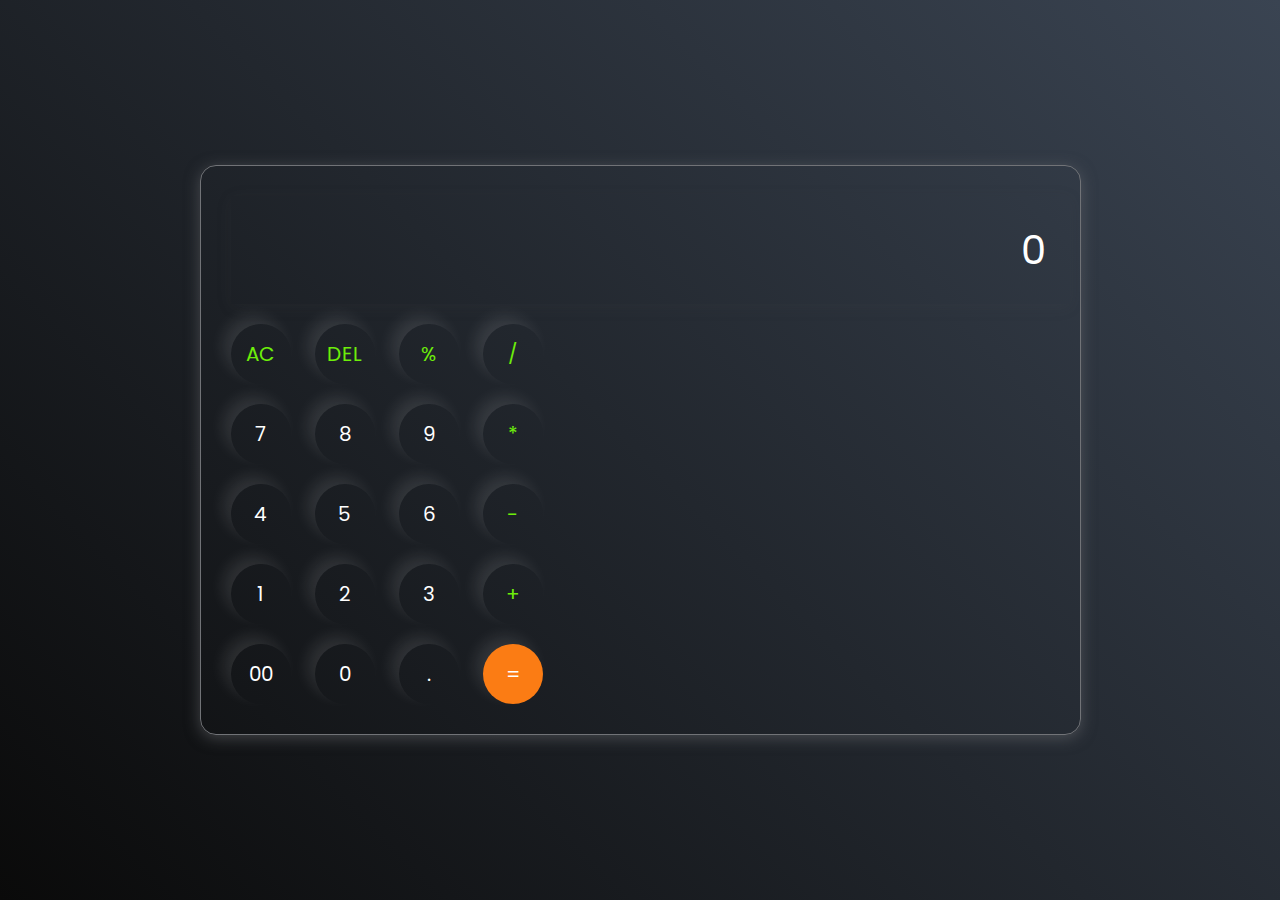
<file: infobyte/calculator/index.html>
<!DOCTYPE html>
<html lang="en">
<head>
    <meta charset="UTF-8">
    <meta name="viewport" content="width=device-width, initial-scale=1.0">
    <title>Calculator</title>
    <link rel="stylesheet" href="style1.css">
</head>
<body>
    <div class="calculator">
        <input type="text" placeholder="0" id="inputBox">
        <div>
            <button class="operator">AC</button>
            <button class="operator">DEL</button>
            <button class="operator">%</button>
            <button class="operator">/</button>
        </div>
        <div>
            <button>7</button>
            <button>8</button>
            <button>9</button>
            <button class="operator">*</button>
        </div>
        <div>
            <button>4</button>
            <button>5</button>
            <button>6</button>
            <button class="operator">-</button>
        </div>
        <div>
            <button>1</button>
            <button>2</button>
            <button>3</button>
            <button class="operator">+</button>
        </div>
        <div>
            <button>00</button>
            <button>0</button>
            <button>.</button>
            <button class="equalBtn">=</button>
        </div>
    </div>
    <script src="script.js"></script>
</body>
</html>
</file>
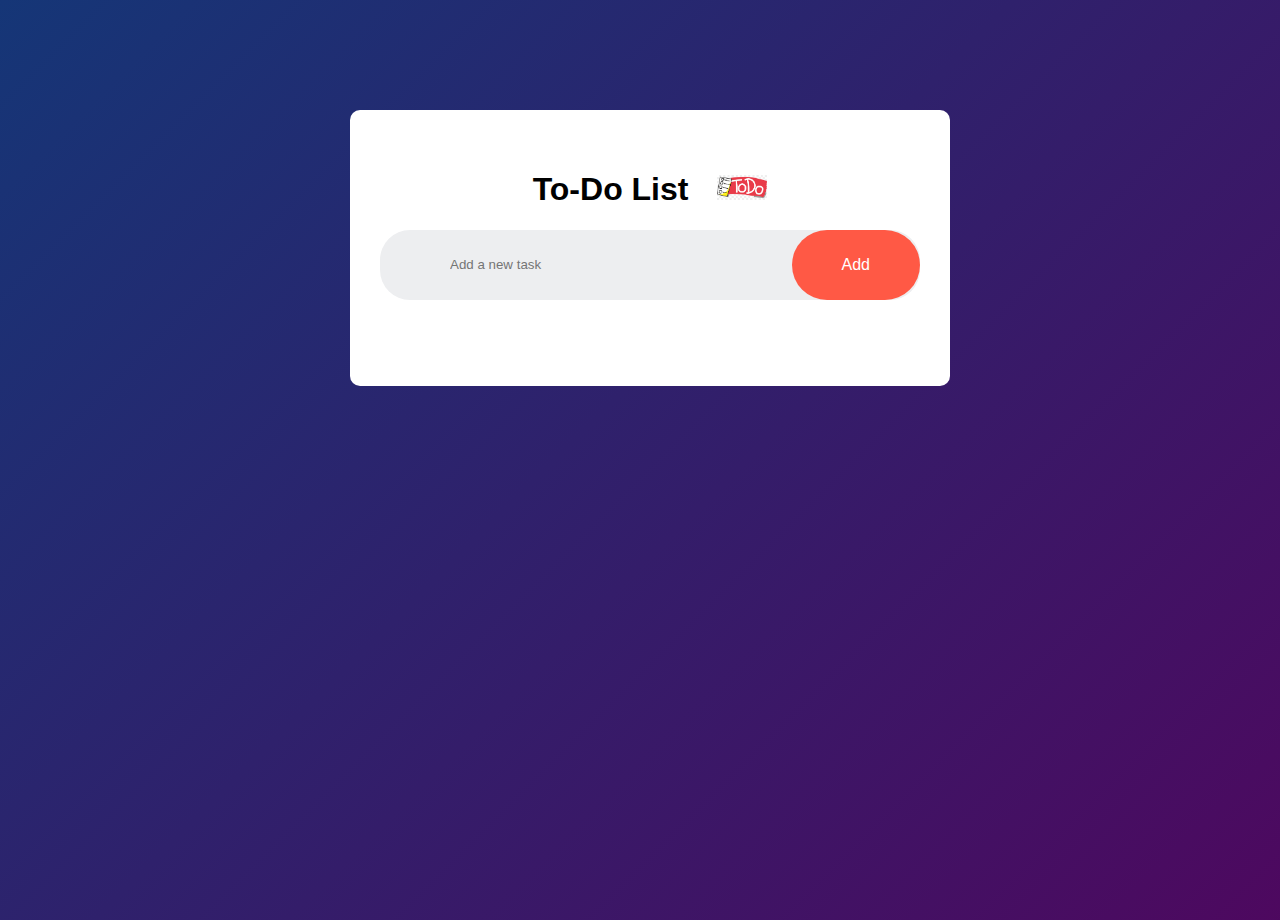
<file: infobyte/todochat/new.html>
<!DOCTYPE html>
<html lang="en">
<head>
    <meta charset="UTF-8">
    <meta name="viewport" content="width=device-width, initial-scale=1.0">
    <title>To-Do App</title>
    <link rel="stylesheet" href="styles2.css">
</head>
<body>
    <div class="container">
        <div class="todo">
        <h1>To-Do List <img src="images.png" ></h1>
        <div class="input-container">
           
            <input type="text" id="taskInput" placeholder="Add a new task">
            <button onclick="addTask()">Add</button>
        </div>
        <ul id="taskList">
            <!-- Tasks will be added here -->
        </ul>
    </div>
    </div>
    <script src="script2.js"></script>
</body>
</html>
</file>
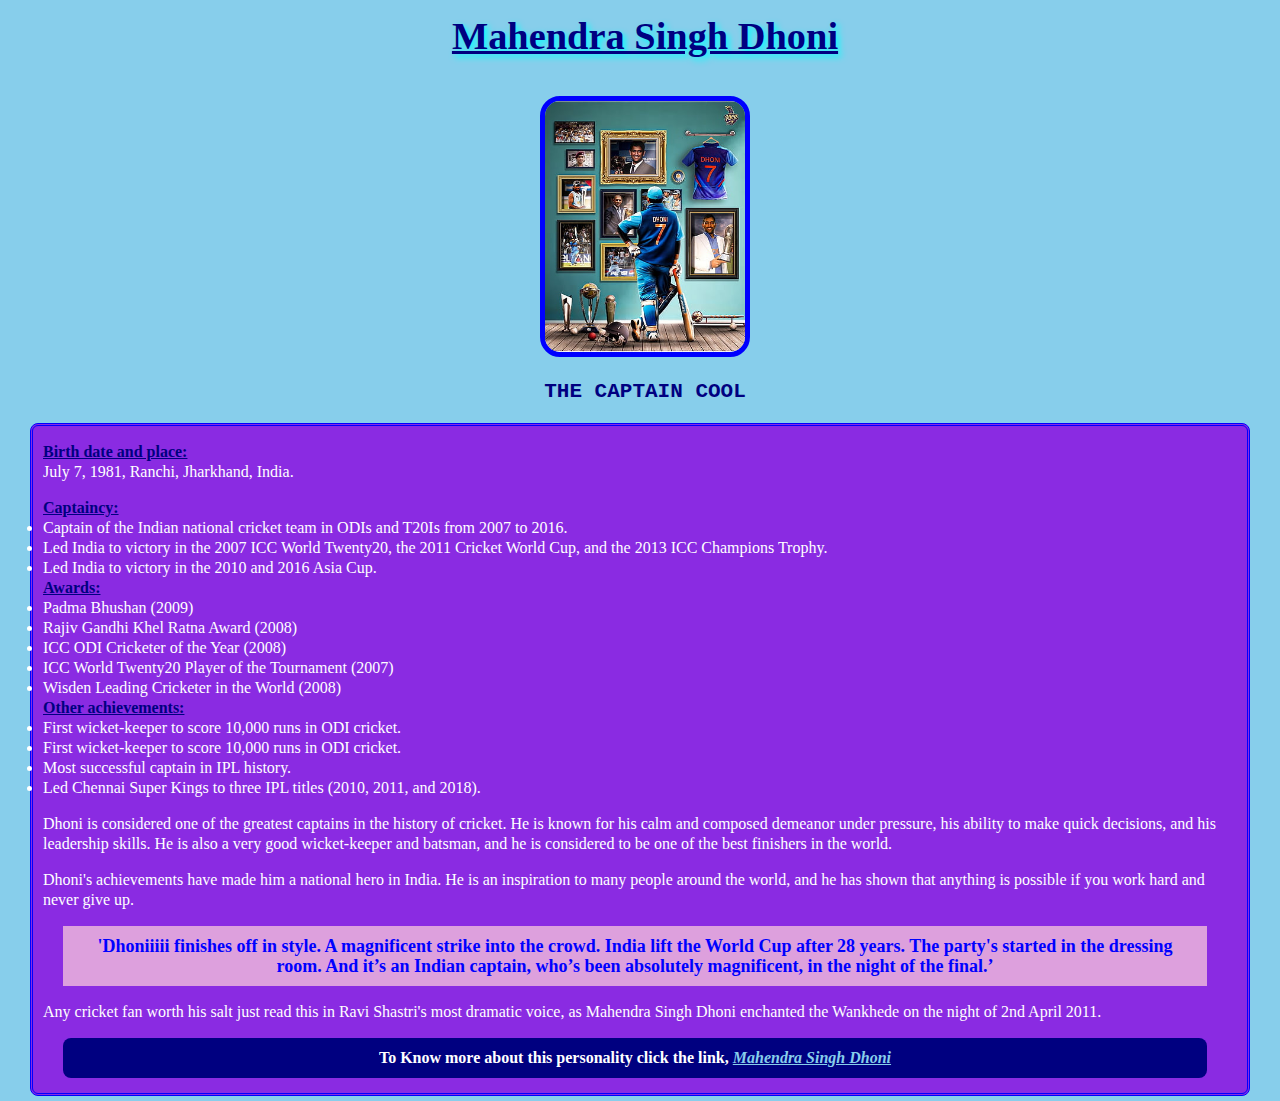
<file: infobyte/tributepage/tribute.html>
<!DOCTYPE html>
<html lang="en">
<head>
  <meta charset="UTF-8">
  <meta name="viewport" content="width=device-width, initial-scale=1.0">
  <title>The Tribute Website | M.S.Dhoni</title>
  <link rel="stylesheet" href="style.css">
</head>
<body>
  <div id="main">
    <h1 id="title"> Mahendra Singh Dhoni </h1>
    <div id="img-div">
      <img id="image" src="images\image1.jpg">
      <h3 id="img-caption" > THE CAPTAIN COOL</h3>

    </div>
    <div class="tribute">
      <div id="tribute-info">
        <p>
          <u><strong>Birth date and place:</strong></u> <br>July 7, 1981, Ranchi, Jharkhand, India.</p>
<u><strong> Captaincy:</strong></u>
<li>Captain of the Indian national cricket team in ODIs and T20Is from 2007 to 2016.</li>
<li>Led India to victory in the 2007 ICC World Twenty20, the 2011 Cricket World Cup, and the 2013 ICC Champions Trophy. </li>
<li>Led India to victory in the 2010 and 2016 Asia Cup.</li>
<u><strong>Awards:</strong></u>
<li>Padma Bhushan (2009)</li> 
<li>Rajiv Gandhi Khel Ratna Award (2008)</li>
<li>ICC ODI Cricketer of the Year (2008)</li>
<li>ICC World Twenty20 Player of the Tournament (2007)</li>
<li>Wisden Leading Cricketer in the World (2008)</li>
<u><strong>Other achievements:</strong></u>
<li>First wicket-keeper to score 10,000 runs in ODI cricket.</li>
<li>First wicket-keeper to score 10,000 runs in ODI cricket.</li>
<li>Most successful captain in IPL history.</li>
<li>Led Chennai Super Kings to three IPL titles (2010, 2011, and 2018).</li>
<p>Dhoni is considered one of the greatest captains in the history of cricket. He is known for his calm and composed demeanor under pressure, his ability to make quick decisions, and his leadership skills. He is also a very good wicket-keeper and batsman, and he is considered to be one of the best finishers in the world.</p>

<p>Dhoni's achievements have made him a national hero in India. He is an inspiration to many people around the world, and he has shown that anything is possible if you work hard and never give up.</p>
<h5>'Dhoniiiii finishes off in style. A magnificent strike into the crowd. India lift the World Cup after 28 years. The party's started in the dressing room. And it’s an Indian captain, who’s been absolutely magnificent, in the night of the final.’</h5>


<p>Any cricket fan worth his salt just read this in Ravi Shastri's most dramatic voice, as Mahendra Singh Dhoni enchanted the Wankhede on the night of 2nd April 2011.</p>
  <h4>To Know more about this personality click the link, <a href="https://en.wikipedia.org/wiki/MS_Dhoni"><i>Mahendra Singh Dhoni </i></a></h4>
        
      </div>

    </div>
  </div> 
</body>
</html>
</file>
<file: infobyte/calculator/style1.css>
@import url('https://fonts.googleapis.com/css2?family=Poppins:wght@500&display=swap');


*{
    margin:0;
    padding: 0;
    box-sizing: border-box;
    font-family: 'Poppins', sans-serif;
}

body{
    width: 100%;
    height: 100vh;
    display: flex;
    justify-content: center;
    align-items: center;
    background: linear-gradient(45deg, #0a0a0a,
     #3a4452);
}

.calculator{
    border: 1px solid #717377;
    padding: 20px;
    border-radius: 16px;
    background: transparent;
    box-shadow: 0px 3px 15px rgba(113, 115, 119, 0.5);
}

input{
    width: 100%;
    border: none;
    padding: 24px;
    margin: 10px;
    background: transparent;
    box-shadow: 0px 3px 15px rgba(84, 84, 84, 0.1);
    font-size: 40px;
    text-align: right;
    cursor: pointer;
    color:white ;

}

input::placeholder{
    color:white;
}

button{
    border: none;
    width: 60px;
    height: 60px;
    margin: 10px;
    border-radius: 50%;
    background: transparent;
    color: white;
    font-size: 20px;
    box-shadow: -8px -8px 15px rgba(255, 255, 255, 0.1);
    cursor: pointer;   
}

.equalBtn{
   background-color: #fb7c14;; 
}

.operator{
    color: #6dee0a;
}
</file>
<file: infobyte/todochat/styles2.css>
body {
    font-family: Arial, sans-serif;
    margin: 0;
    padding: 0;
    box-sizing: border-box;
}

.container {
    width: 100%;
    padding: 10px;
    min-height: 100vh;
    background: linear-gradient(135deg, #153677, #4e085f);
}
.todo{
    width: 100%;
    max-width: 540px;
    background: white;
    margin: 100px auto 20px;
    padding:40px 30px 70px;
    border-radius: 10px; 
}

.todo h1 {
    text-align: center;
}
.todo h1 img{
    width: 50px;
    margin-left: 20px;
}

.input-container {
    display: flex;
    margin-bottom: 10px;
    align-items: center;
    justify-content: space-between;
    background: #edeef0;
    border-radius: 30px;
    padding-left: 20px; 
}

input[type="text"] {
    flex: 1;
    padding: 8px 50px;
    border: none;
    border-radius: 3px;
    outline: none;
    background: transparent;
}

button {
  
    border: none;
    outline: none;
    padding: 26px 50px;
    background: #ff5945;
    color: #fff;
    font-size: 16px;
    cursor: pointer;
    border-radius: 40px;
}


button:hover {
    background-color: #0056b3;
}

ul {
    list-style-type: none;
    padding: 0;
}

ul li {
    display: flex;
    justify-content: space-between;
    align-items: center;
    list-style: none;
    font-size: 20px;
    color: #092355;
    padding: 12px 8px 12px 50px;
    user-select: none;
    cursor: pointer;
    position: relative;
}

ul li::before{
    content: '';
    position: absolute;
    height: 28px;
    width: 28px;
    border-radius: 50%;
    background-size: cover;
    background-position: center;
    top: 12px;
    left: 8px;
}
.completed {
    text-decoration: line-through;
    color: #ccc;
   
}
.delete {
    background-color: #ff4b4b;
    color: #fff;
    border: none;
    border-radius: 3px;
    padding: 4px 8px;
    cursor: pointer;
}
</file>
<file: infobyte/tributepage/style.css>
body {
width: 100%;
margin: 0;
padding: 0;
}
a {
color:skyblue;
}
#image {
    width: 70%;
    height: 100%;
    max-width: 200px;
    display: flex;
    margin-left: auto;
    margin-right: auto;
    border-radius: 20px;
   border: 5px solid blue;
}
#img-caption{
    text-align: center;
    font-family: monospace;
    font-size: 21px;
    font-weight: bolder;
    margin-top: 5px;
    color: navy;
    margin-top: 25px;

}
#main {
    background: skyblue;
    padding-left: 10px;
    display: inline-block;
    line-height: 20px;
}
#title{
    text-align: center;
    font-size: 3vw;
    color: navy;
    font-weight: bold;
    text-shadow: 3px 3px 6px aqua;
    text-decoration:underline ;
    margin: top 40px;
    margin-bottom: 50px;
    font-family: Cambria, Cochin, Georgia, Times, 'Times New Roman', serif ;
}
#tribute-info{
    background: blueviolet;
    color: white;
    margin-left: 20px;
    margin-right: 30px;
    margin-top: 5px;
    margin-bottom: 5px;
    padding-right: 10px;
    padding-left: 10px;
    border-radius: 8px;
    border-color: blue;
    border-style: double;


}
u{
  color: navy;  
}
h4{
    text-align: center;
    margin-top:0px ;
    margin-bottom: 15px;
    background:  navy;
    color: white;
    padding: 10px;
    margin-right: 30px;
    margin-left: 20px;
    border-radius:8px ;
}
#tribute-link:hover{
    color:white;

}
h5{
    text-align: center;
    margin-top:0px ;
    margin-bottom: 15px;
    background:  plum;
    color: blue;
    padding: 10px;
    margin-right: 30px;
    margin-left: 20px;
    font-size: large;
}
@media(max-width:600px){
    #image {
        width: 100%;
        height: auto;
        max-width: 250px;
        display: block;
        margin-left: auto;
  border: 3px solid yellow;
    }

    #main{
        padding-left: 10px;
        display: inline-block;
        padding-right: 10px;
    }

    #title{
        text-align: center;
        font-size: 16px;
        font-weight: bold;
        text-decoration: underline;
        margin-top: 20px;
        margin-bottom: 20px;
    }
    #img-caption{
        text-align: center;
        font-family: monospace;
        font-size: 8px;
        font-weight: bold;
        margin-top: 0px ;    
    }
    #tribute-info{
        font-size: 12px;
        margin-right: 20px;
    }
    h4{
       text-align: center;
       margin-bottom: 5px;
       padding-bottom:10px ;  
       margin-right: 20px;
       font-size: 12px;
    }
    #tribute-link:hover {
        color:yellow;

    }
}
</file>
